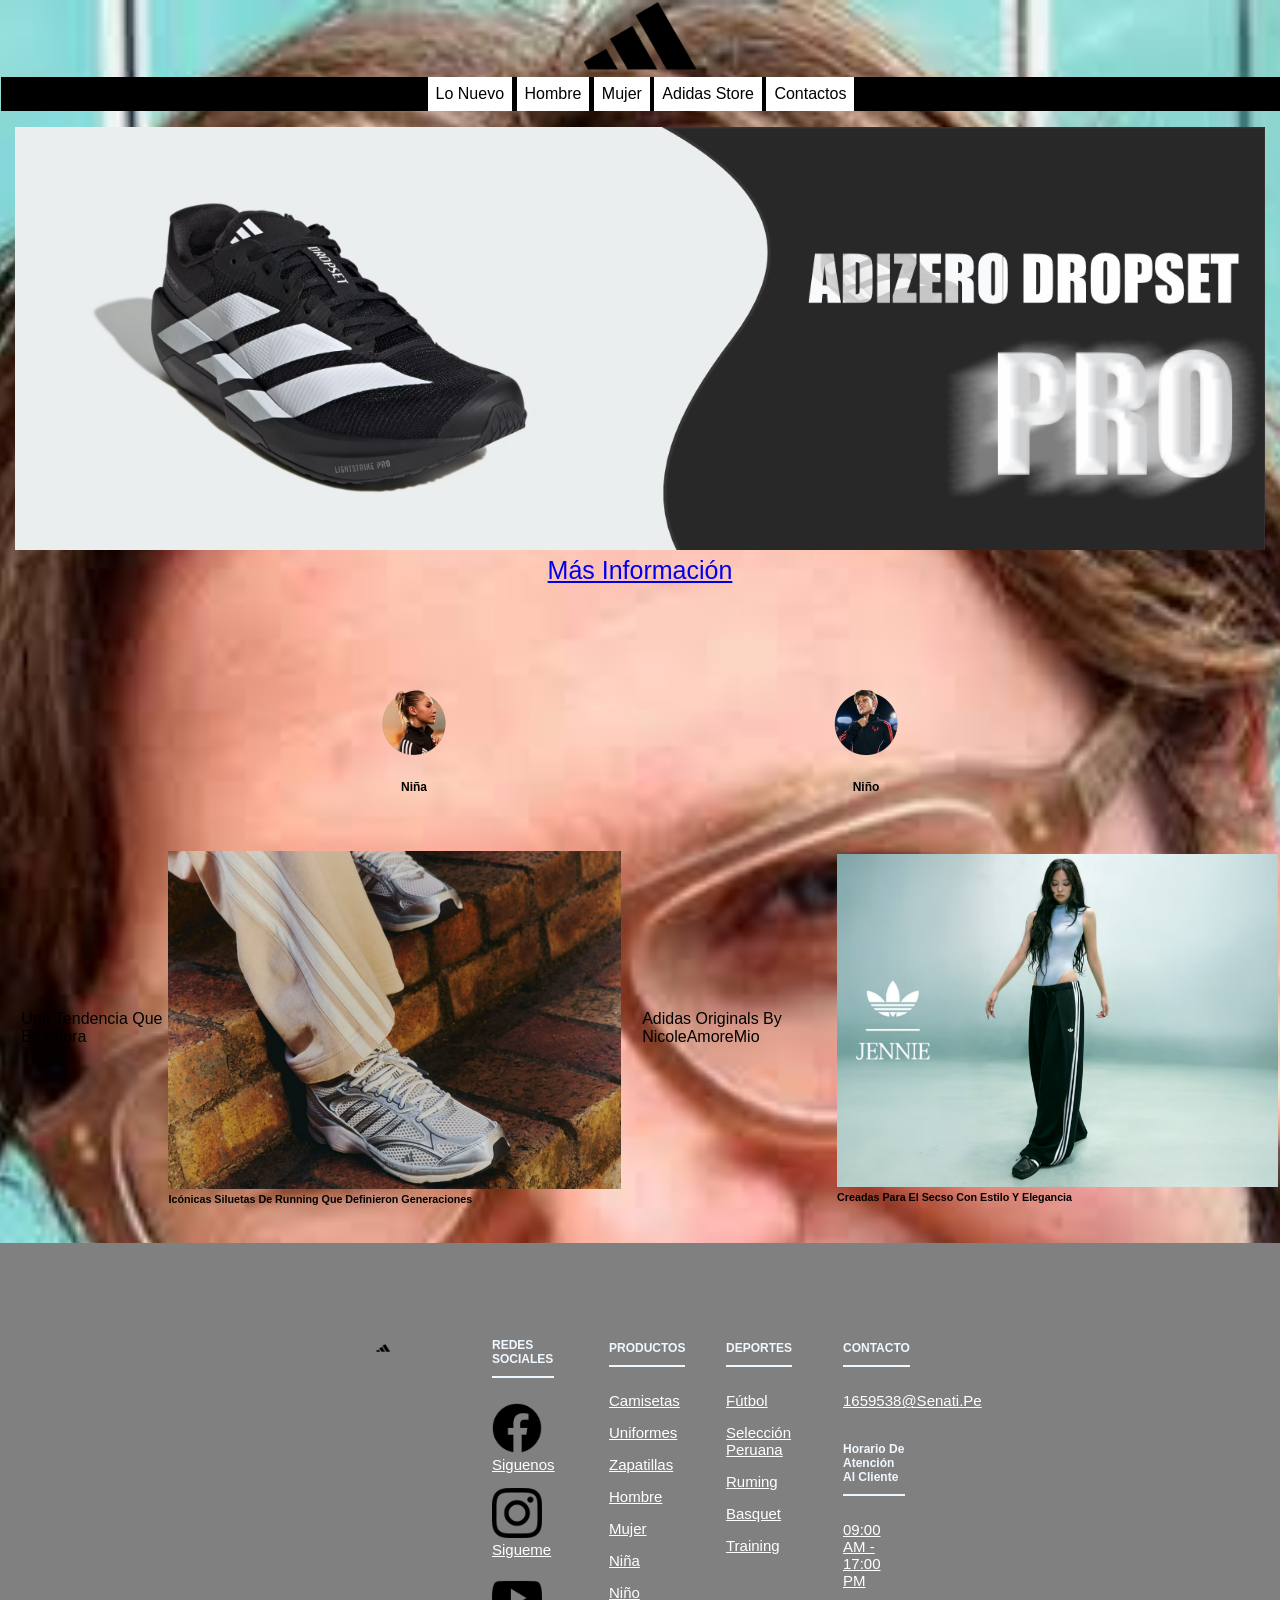
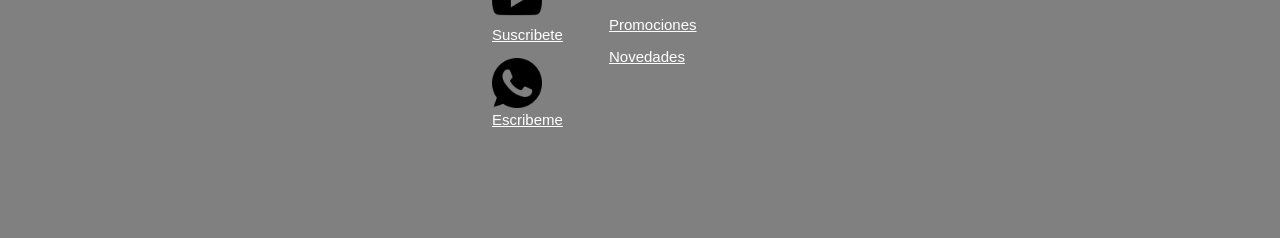
<file: index.html>
<!DOCTYPE html>
<html lang="en">
<head>
    <meta charset="UTF-8">
    <meta name="viewport" content="width=device-width, initial-scale=1.0">
    <title>ADIDAS</title>
    <link rel="shortcut icon" href="img/favicon-adidas.png">
    <link rel="stylesheet" href="CSS/STILO-WEB.css">
    <link rel="stylesheet" href="estilo-footer.css/estilo-footer.css">
</head>
<body>
    <header>
        <center><a href="index.html">
            <img src="img/Adidas-Logo.png" width="10%"></a></center>
    </header>
    <nav>
        <h3>&nbsp;<menu></menu></h3>
        <ul><center>
        <a href="index.html"><li>Lo nuevo</li></a>
        <a href="hombre.html"><li>Hombre</li></a>
        <a href="mujeres.html"><li>Mujer</li></a>
        <a href="adidasstrories.html"><li>Adidas Store</li></a>
        <a href="contacto.html"><li>Contactos</li></a>
    </center>
    </ul>
    </nav>
    <section>
        <center><img src="img/Banner01.png" width="100%"><a href="#">Más información</a></center>
    </section>
    <br></br>
    <section>
        <ul>
            <li><a href="#"><img src="img/ninapt.png"
            width="25%"><br></a><h4>Niña</h4></li>
            <li><a href="#"><img src="img/ninopt.png"
            width="25%"><br></a><h4>Niño</h4></li>
        </ul>
    </section>
    <br>
    <center>
        <table>
            <center>
                <tr>
                    <td>&nbsp;</td>
                    <td>&nbsp;</td>
                    <td>&nbsp;</td>
                    <td>Una tendencia que enamora</td>
                    <td><a href="#" target="_blank">
                        <img src="img/1.png" width="100%"></a>
                    <h6>Icónicas siluetas de running que definieron generaciones
                    </h6></td>
                    <td>&nbsp;</td>
                    <td>&nbsp;</td>
                    <td>&nbsp;</td>

                    <td>Adidas Originals by NicoleAmoreMio</td>
                    <td>
                        <a href="#"><img src="img/2.png"
                        width="100%"></a>
                        <h6>Creadas para el secso con estilo y elegancia</h6>
                    </td>
                </tr>
            </center>
        </table>
    </center>
    <br>
    <br>


<!--FOOTER-->

    <footer class="footer">
        <div class="container">
            <div class="footer-row">
                <div class="footer-link">
                    <img src="img/Adidas-Logo.png" width="25%">
                </div>

                <div class="footer-link">
                    <h4>REDES SOCIALES</h4>
                    <ul>
                        <li><a href="https://www.facebook.com/" target="_blank">
                                <img src="img/xdfacebook.png" width="50px">
                                Siguenos</a></li>
                        <li><a href="https://www.instagram.com/" target="_blank">
                                <img src="img/instagram.png" width="50px">
                                Sigueme</a></li>
                        <li><a href="https://www.youtube.com/" target="_blank">
                                <img src="img/youtube.png" width="50px">
                                Suscribete</a></li>
                        <li><a href="https://wa.me/51959427287" target="_blank">
                                <img src="img/whatsapp.png" width="50px">
                                Escribeme</a></li>
                    </ul>
                </div>
                <div class="footer-link">
                    <h4>PRODUCTOS</h4>
                    <ul>
                        <li><a href="#">Camisetas</a></li>
                        <li><a href="#">Uniformes</a></li>
                        <li><a href="#">Zapatillas</a></li>
                        <li><a href="#">Hombre</a></li>
                        <li><a href="#">Mujer</a></li>
                        <li><a href="#">Niña</a></li>
                        <li><a href="#">Niño</a></li>
                        <li><a href="#">Promociones</a></li>
                        <li><a href="#">Novedades</a></li>
                    </ul>
                </div>

                <div class="footer-link">
                    <h4>DEPORTES</h4>
                    <ul>
                        <li><a href="#">Fútbol</a></li>
                        <li><a href="#">Selección Peruana</a></li>
                        <li><a href="#">Ruming</a></li>
                        <li><a href="#">Basquet</a></li>
                        <li><a href="#">Training</a></li>
                    </ul>
                </div>

                
                <div class="footer-link">
                    <h4>CONTACTO</h4>
                    <ul>
                        <li><a href="#">1659538@senati.pe</a></li>
                    </ul>
                    <br>
                    <h4>Horario de atención al cliente</h4>
                    <ul>
                        <li><a href="#">09:00 AM - 17:00 PM</a></li>
                    </ul>
                </div>

                

            </div>
        </div>
    </footer>

</body>

</html>
</file>
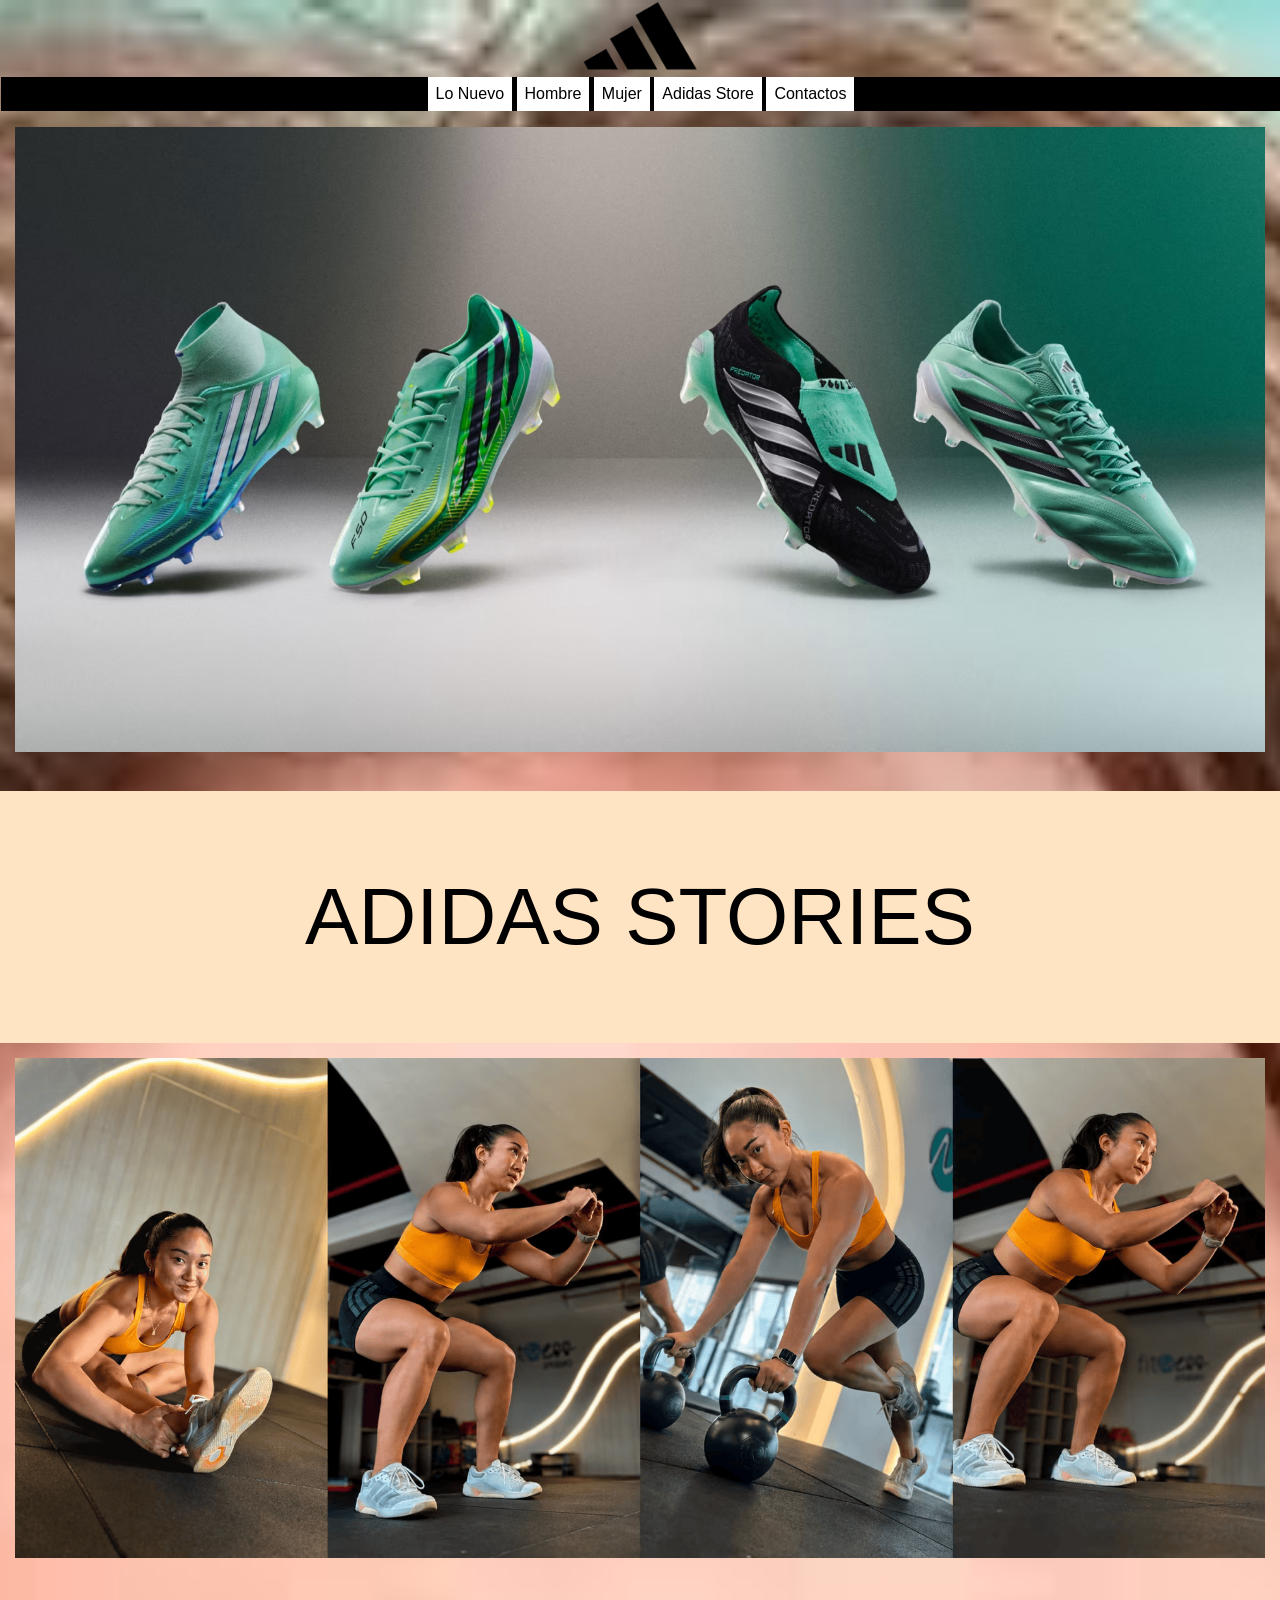
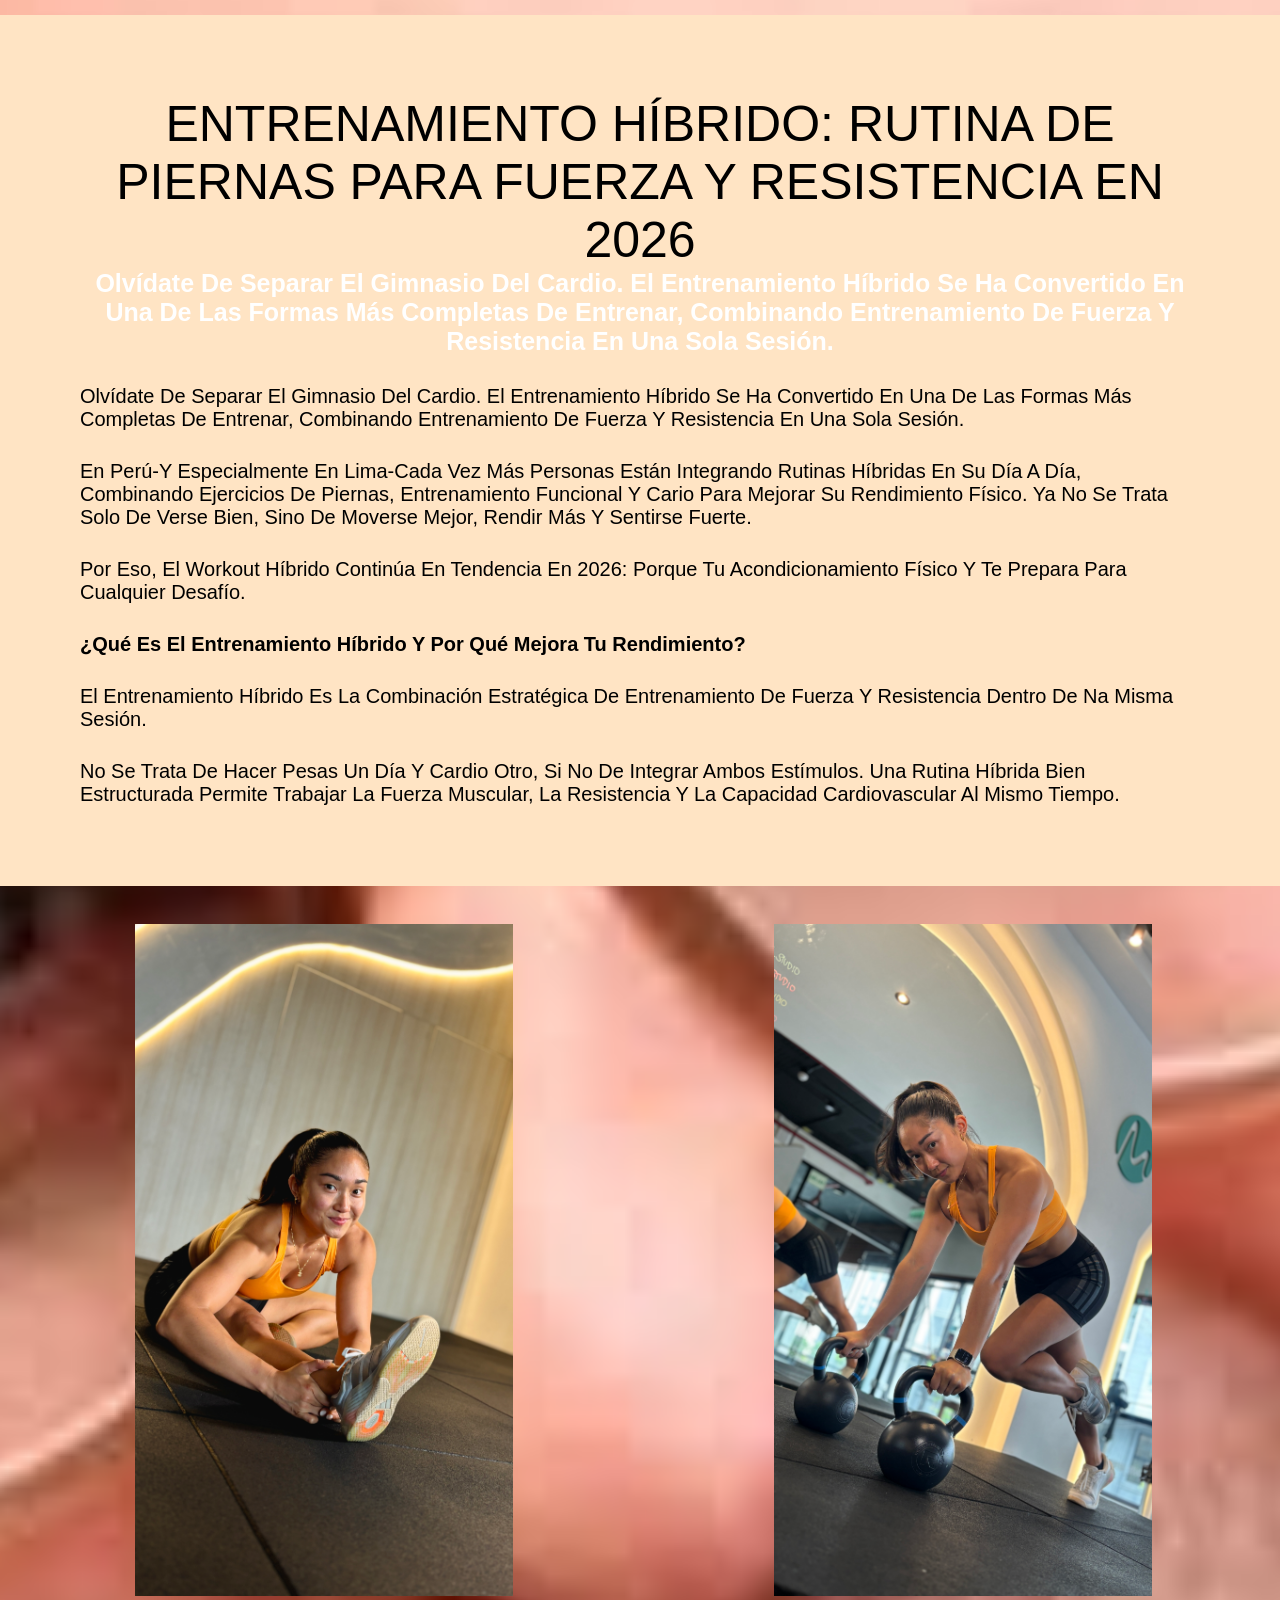
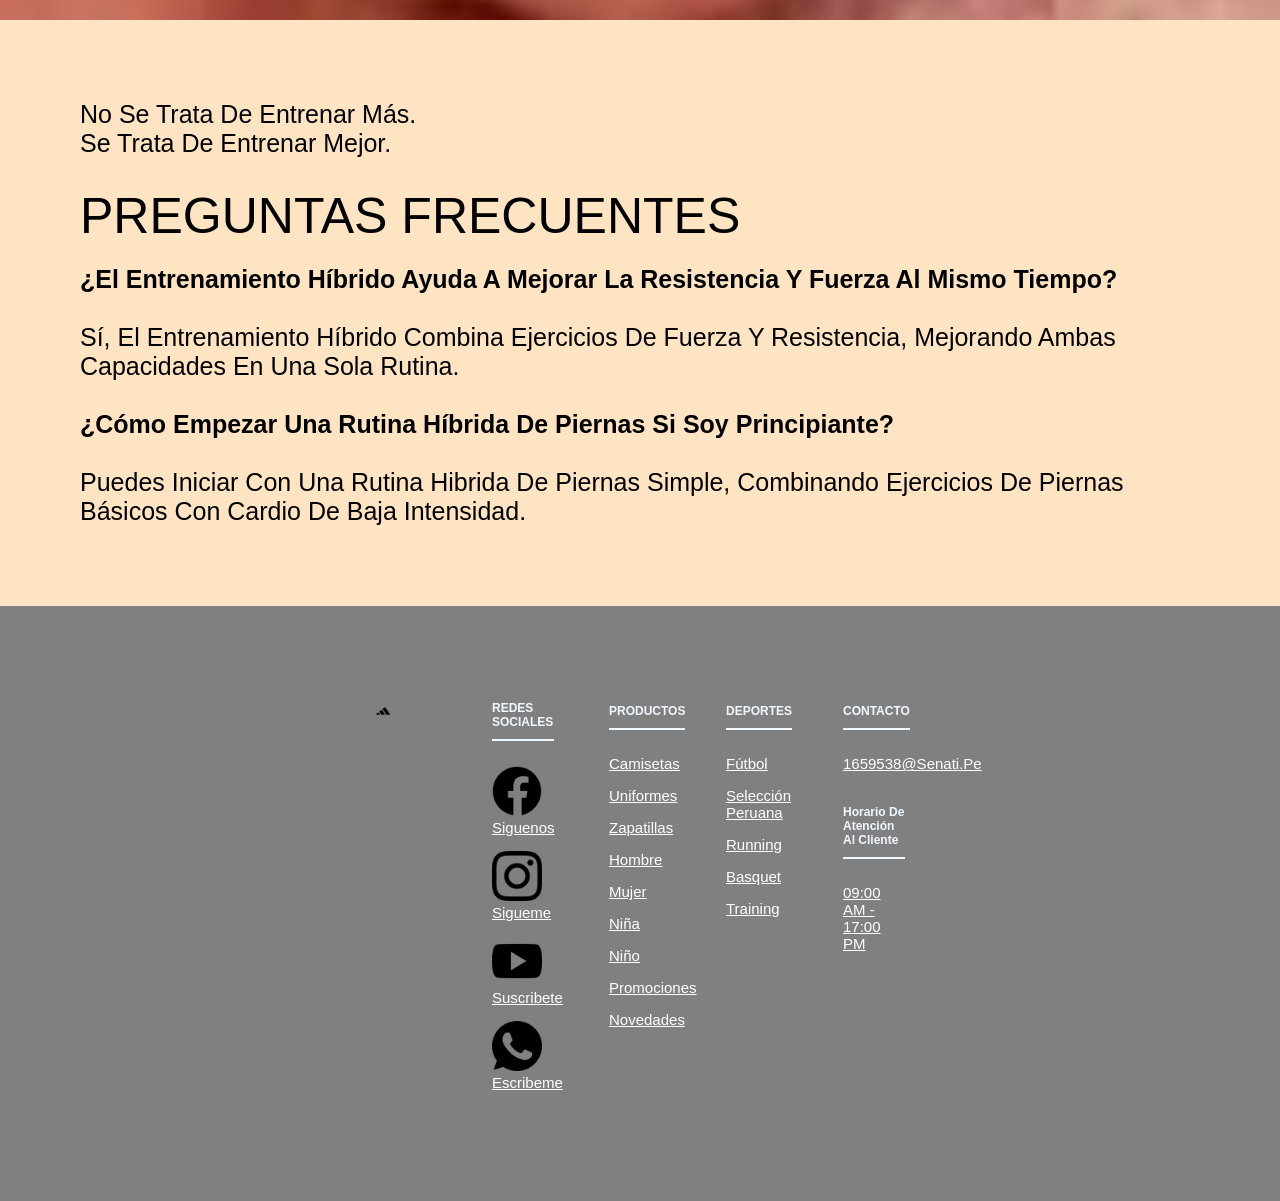
<file: adidasstrories.html>
<!DOCTYPE html>
<html lang="en">

<head>
    <meta charset="UTF-8">
    <meta name="viewport" content="width=device-width, initial-scale=1.0">
    <title>ADIDAS STORIES</title>
    <link rel="shortcut icon" href="img/favicon-adidas.png">
    <link rel="stylesheet" href="CSS/STILO-WEB.css">
    <link rel="stylesheet" href="CSS/ESTILO-STORE.css">
    <link rel="stylesheet" href="estilo-footer.css/estilo-footer.css" </head>

<body>
    <header>
        <center><a href="index.html">
                <img src="img/Adidas-Logo.png" width="10%"></a></center>
    </header>
    <nav>
        <h3>&nbsp;<menu></menu>
        </h3>
        <ul>
            <center>
                <a href="index.html"><li>Lo nuevo</li></a>
        <a href="hombre.html"><li>Hombre</li></a>
        <a href="mujeres.html"><li>Mujer</li></a>
        <a href="adidasstrories.html"><li>Adidas Store</li></a>
        <a href="contacto.html"><li>Contactos</li></a>
            </center>
        </ul>
    </nav>


    <!--INSETAR img-->

    <section>
        <center><img src="img/PAGINA-ADIDAS-STORIES.avif" width="100%"><a href="#"></a></center>
    </section>



    <!--TITULO-->

    <br>
    <section class="promo-section">
        <div class="content-wrapper">
            <span class="subtitle3">ADIDAS STORIES</span>

        </div>
    </section>


    <!--INSERTAR IMAGEN BANERR-->

    <section>
        <img src="img-adidasstories/ENTRENAMIENTO.png" width="100%">
    </section>


    <!--PRIMERA SECCION-->

    <br><br>
    <section class="promo-section">
        <div class="content-wrapper">
            <span class="subtitle">ENTRENAMIENTO HÍBRIDO: RUTINA DE PIERNAS PARA FUERZA Y RESISTENCIA EN 2026</span>
            <h2>Olvídate de separar el gimnasio del cardio. El entrenamiento híbrido se ha convertido en una de las
                formas más completas de entrenar, combinando entrenamiento de fuerza y resistencia en una sola sesión.
            </h2>
            <br>
            <span class="texto">
                <p> Olvídate de separar el gimnasio del cardio. El entrenamiento híbrido se ha convertido en una de las
                    formas más completas de entrenar, combinando entrenamiento de fuerza y resistencia en una sola
                    sesión.</p>
                <br>
                <p> En Perú-y especialmente en Lima-cada vez más personas están integrando rutinas híbridas en su día a
                    día,
                    combinando ejercicios de piernas, entrenamiento funcional y cario para mejorar su rendimiento
                    físico. Ya
                    no se trata solo de verse bien, sino de moverse mejor, rendir más y sentirse fuerte.</p>
                <br>
                <p> Por eso, el workout híbrido continúa en tendencia en 2026: porque tu acondicionamiento físico y te
                    prepara para cualquier desafío.
                </p>
                <br>
                <p><b>¿Qué es el entrenamiento híbrido y por qué mejora tu rendimiento?</b></p>
                <br>
                <p>El entrenamiento híbrido es la combinación estratégica de entrenamiento de fuerza y resistencia
                    dentro de na misma sesión.</p>
                <br>
                <p> No se trata de hacer pesas un día y cardio otro, si no de integrar ambos estímulos. Una rutina
                    híbrida bien estructurada permite trabajar la fuerza muscular, la resistencia y la capacidad
                    cardiovascular al mismo tiempo.</p>


        </div>
    </section>
    <br><br>
    <CENTER>


        <!--INSERTAMOS TABLA-->
        <table border="0px">
            <tr>
                <td>&nbsp;</td>
                <td align="center">
                    <img src="img-adidasstories/IMAGE-1.jpg" width="60%"><br>
                    <!--DESCRIPCIÓN-->
                </td>
                <td>&nbsp;</td>
                <td align="center">
                    <img src="img-adidasstories/IMAGEN-2.jpg" width="60%"><br>
                    <!--DESCRIPCIÓN-->
                </td>
        </table>
    </CENTER>

<!--SEGUNDA SECCION-->

    <br>
    <section class="promo-section">
        <div class="content-wrapper">
            <p>No se trata de entrenar más.</p>
            <p>Se trata de entrenar mejor.</p>

            <br>

            <span class="subtitle2">PREGUNTAS FRECUENTES</span>

            <p><b>¿El entrenamiento híbrido ayuda a mejorar la resistencia y fuerza al mismo tiempo?</b></p>

            <br>

            <p>Sí, el entrenamiento híbrido combina ejercicios de fuerza y resistencia, mejorando ambas capacidades en una sola rutina.</p>

            <br>

            <p><b>¿Cómo empezar una rutina híbrida de piernas si soy principiante?</b></p>

            <br>

            <p>Puedes iniciar con una rutina hibrida de piernas simple, combinando ejercicios de piernas básicos con cardio de baja intensidad.</p>

        </div>
    </section>


<!--FOOTER-->

    <footer class="footer">
        <div class="container">
            <div class="footer-row">
                <div class="footer-link">
                    <img src="img/Adidas-Logo.png" width="25%">
                </div>

                <div class="footer-link">
                    <h4>REDES SOCIALES</h4>
                    <ul>
                        <li><a href="https://www.facebook.com/" target="_blank">
                                <img src="img/xdfacebook.png" width="50px">
                                Siguenos</a></li>
                        <li><a href="https://www.instagram.com/" target="_blank">
                                <img src="img/instagram.png" width="50px">
                                Sigueme</a></li>
                        <li><a href="https://www.youtube.com/" target="_blank">
                                <img src="img/youtube.png" width="50px">
                                Suscribete</a></li>
                        <li><a href="https://wa.me/51959427287" target="_blank">
                                <img src="img/whatsapp.png" width="50px">
                                Escribeme</a></li>
                    </ul>
                </div>
                <div class="footer-link">
                    <h4>PRODUCTOS</h4>
                    <ul>
                        <li><a href="#">Camisetas</a></li>
                        <li><a href="#">Uniformes</a></li>
                        <li><a href="#">Zapatillas</a></li>
                        <li><a href="#">Hombre</a></li>
                        <li><a href="#">Mujer</a></li>
                        <li><a href="#">Niña</a></li>
                        <li><a href="#">Niño</a></li>
                        <li><a href="#">Promociones</a></li>
                        <li><a href="#">Novedades</a></li>
                    </ul>
                </div>

                <div class="footer-link">
                    <h4>DEPORTES</h4>
                    <ul>
                        <li><a href="#">Fútbol</a></li>
                        <li><a href="#">Selección Peruana</a></li>
                        <li><a href="#">Running</a></li>
                        <li><a href="#">Basquet</a></li>
                        <li><a href="#">Training</a></li>
                    </ul>
                </div>


                <div class="footer-link">
                    <h4>CONTACTO</h4>
                    <ul>
                        <li><a href="#">1659538@senati.pe</a></li>
                    </ul>
                    <br>
                    <h4>Horario de atención al cliente</h4>
                    <ul>
                        <li><a href="#">09:00 AM - 17:00 PM</a></li>
                    </ul>
                </div>

                

            </div>
        </div>
    </footer>

</body>

</html>
</file>
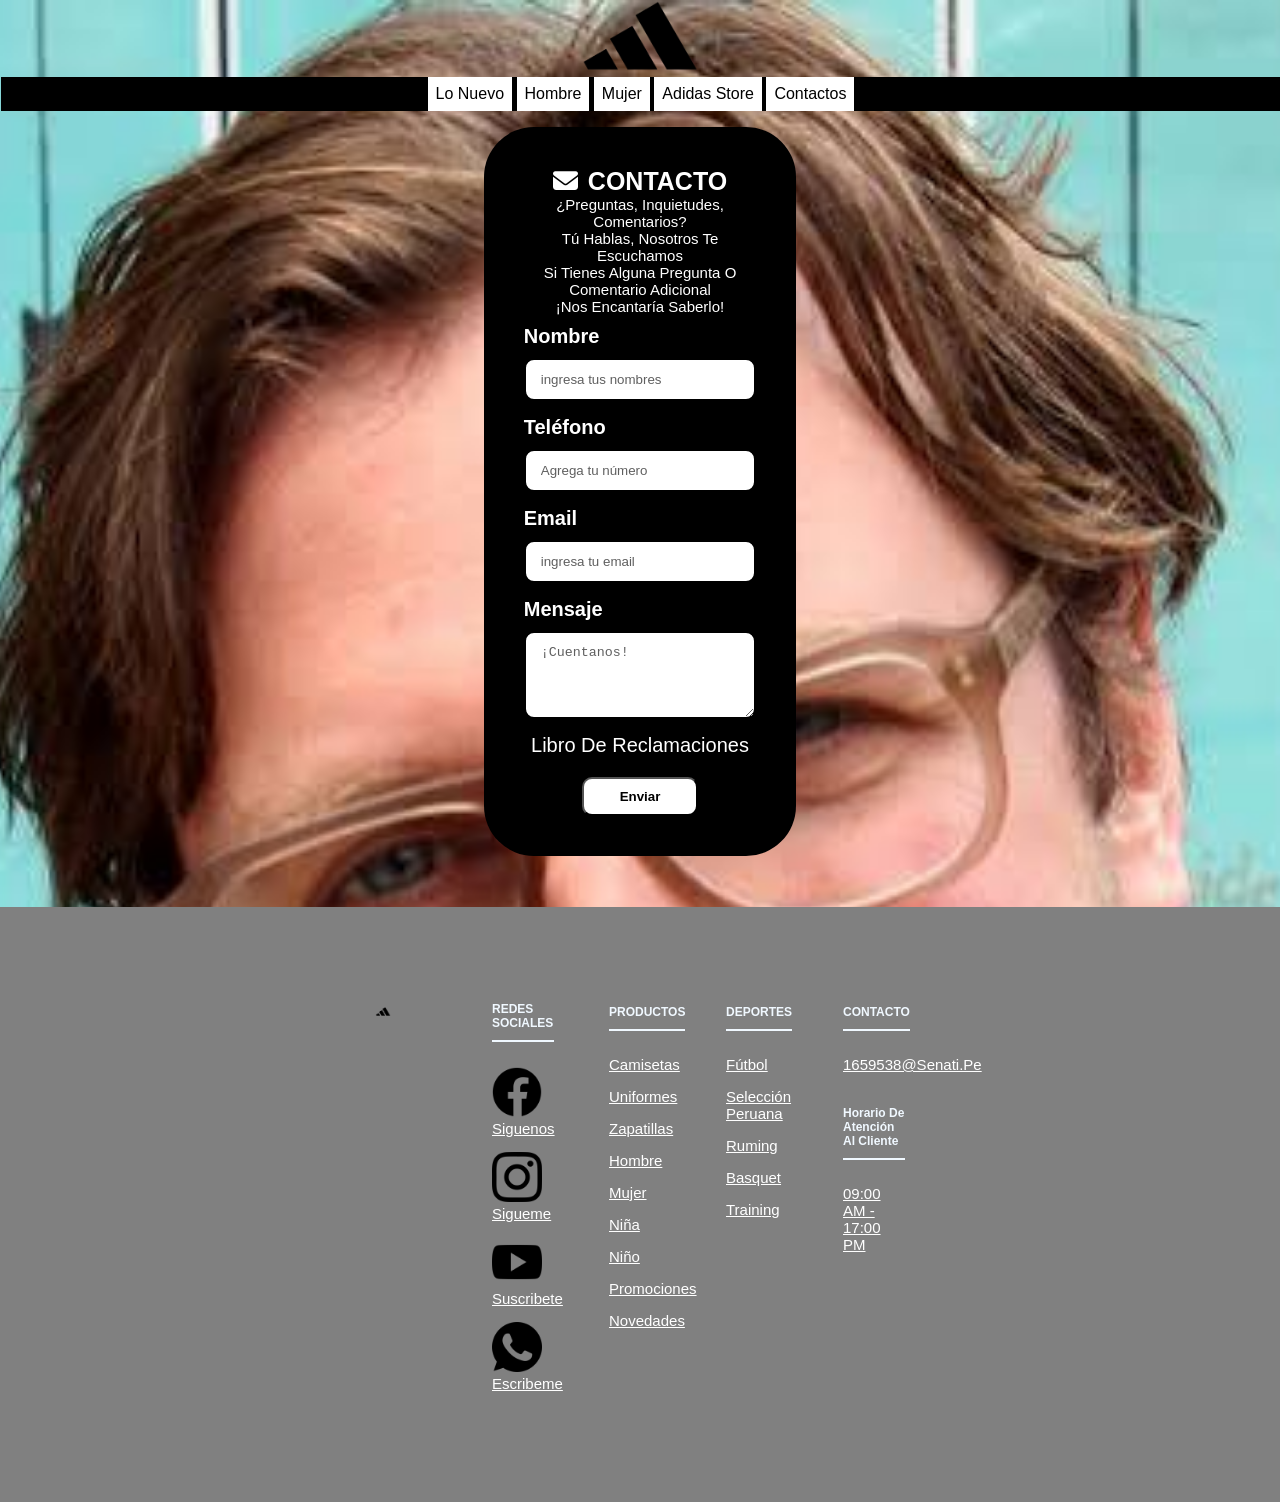
<file: contacto.html>
<!DOCTYPE html>
<html lang="en">
<head>
    <meta charset="UTF-8">
    <link rel="stylesheet" href="https://cdnjs.cloudflare.com/ajax/libs/font-awesome/6.4.0/css/all.min.css">
    <title>Contacto</title>
    <link rel="shortcut icon" href="img/favicon-adidas.png">
    <link rel="stylesheet" href="CSS/STILO-WEB.css">
    <link rel="stylesheet" href="estilo-footer.css/estilo-footer.css">
    
</head>
<body>
    <header>
        <center><a href="index.html">
            <img src="img/Adidas-Logo.png" width="10%"></a></center>
    </header>
    <nav>
        <h3>&nbsp;<menu></menu></h3>
        <ul><center>
        <a href="index.html"><li>Lo nuevo</li></a>
        <a href="hombre.html"><li>Hombre</li></a>
        <a href="mujeres.html"><li>Mujer</li></a>
        <a href="adidasstrories.html"><li>Adidas Store</li></a>
        <a href="contacto.html"><li>Contactos</li></a>
    </center>
    </ul>
    </nav>
    <section>
    <center>
    <div class="container">
        <form action="https://api.web3forms.com/submit" method="POST">
            <input type="hidden" name="access_key" value="cd53c601-377b-4520-b669-51ff1e293b2d">

                <h2 class="titulo-contacto"><i class="fa-solid fa-envelope"></i>CONTACTO</h2>
                <p class="subtitle">¿Preguntas, inquietudes, comentarios?<br>
                    tú hablas, nosotros te escuchamos<br>
                    Si tienes alguna pregunta o comentario adicional<br>
                    ¡nos encantaría saberlo!
                </p>

        <div class="input-group">
            <label for="name"></i>Nombre</label>
            <input type="text" name="name" id="name" placeholder="ingresa tus nombres" required>

            <label for="phone"></i>Teléfono</label>
            <input type="tel" name="phone" id="phone" placeholder="Agrega tu número">

            <label for="email"></i>Email</label>
            <input type="email" name="email" ide="email" placeholder="ingresa tu email" required>

            <label for="message"></i>Mensaje</label>
            <textarea name="message" id="message" rows="4"
            placeholder="¡Cuentanos!"></textarea>

            <div class="form-links">
                <a href="#">Libro de reclamaciones</a>
            </div>
            <button type="submit" class="btn">
                <span><b>Enviar</b></span>

            </button>

        </div>
        </center>

        </form>
    </div>
    </section>
    <br>
    <br>


<!--FOOTER-->

    <footer class="footer">
        <div class="container">
            <div class="footer-row">
                <div class="footer-link">
                    <img src="img/Adidas-Logo.png" width="25%">
                </div>

                <div class="footer-link">
                    <h4>REDES SOCIALES</h4>
                    <ul>
                        <li><a href="https://www.facebook.com/" target="_blank">
                                <img src="img/xdfacebook.png" width="50px">
                                Siguenos</a></li>
                        <li><a href="https://www.instagram.com/" target="_blank">
                                <img src="img/instagram.png" width="50px">
                                Sigueme</a></li>
                        <li><a href="https://www.youtube.com/" target="_blank">
                                <img src="img/youtube.png" width="50px">
                                Suscribete</a></li>
                        <li><a href="https://wa.me/51959427287" target="_blank">
                                <img src="img/whatsapp.png" width="50px">
                                Escribeme</a></li>
                    </ul>
                </div>
                <div class="footer-link">
                    <h4>PRODUCTOS</h4>
                    <ul>
                        <li><a href="#">Camisetas</a></li>
                        <li><a href="#">Uniformes</a></li>
                        <li><a href="#">Zapatillas</a></li>
                        <li><a href="#">Hombre</a></li>
                        <li><a href="#">Mujer</a></li>
                        <li><a href="#">Niña</a></li>
                        <li><a href="#">Niño</a></li>
                        <li><a href="#">Promociones</a></li>
                        <li><a href="#">Novedades</a></li>
                    </ul>
                </div>

                <div class="footer-link">
                    <h4>DEPORTES</h4>
                    <ul>
                        <li><a href="#">Fútbol</a></li>
                        <li><a href="#">Selección Peruana</a></li>
                        <li><a href="#">Ruming</a></li>
                        <li><a href="#">Basquet</a></li>
                        <li><a href="#">Training</a></li>
                    </ul>
                </div>

                
                <div class="footer-link">
                    <h4>CONTACTO</h4>
                    <ul>
                        <li><a href="#">1659538@senati.pe</a></li>
                    </ul>
                    <br>
                    <h4>Horario de atención al cliente</h4>
                    <ul>
                        <li><a href="#">09:00 AM - 17:00 PM</a></li>
                    </ul>
                </div>

                

            </div>
        </div>
    </footer>

</body>

</html>
</file>
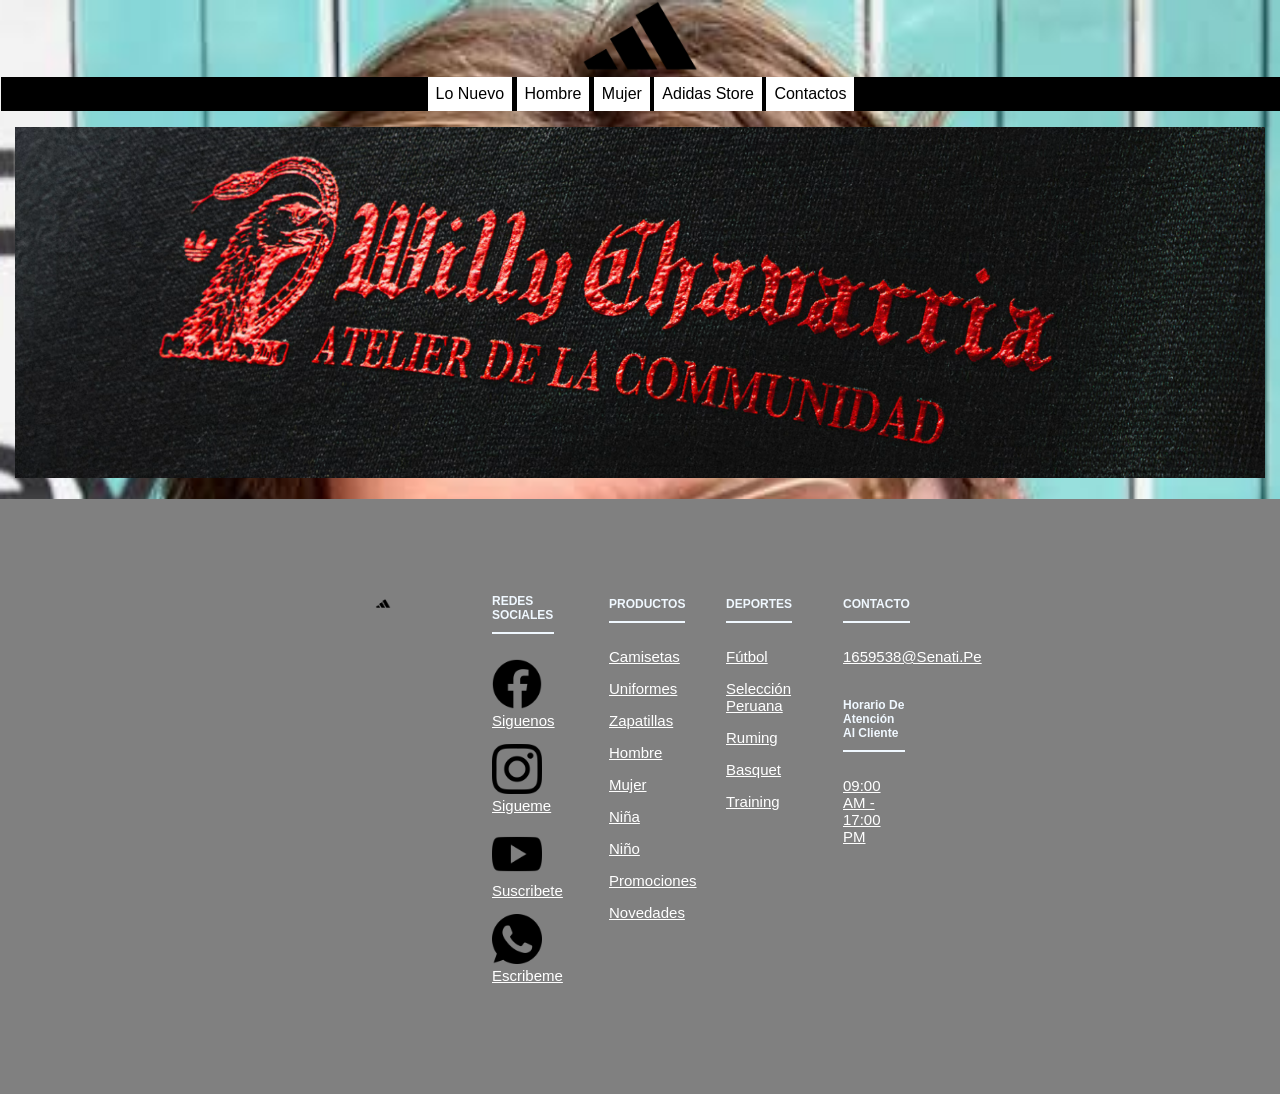
<file: hombre.html>
<!DOCTYPE html>
<html lang="en">
<head>
    <meta charset="UTF-8">
    <meta name="viewport" content="width=device-width, initial-scale=1.0">
    <title>ADIDAS</title>
    <link rel="shortcut icon" href="img/favicon-adidas.png">
    <link rel="stylesheet" href="CSS/STILO-WEB.css">
    <link rel="stylesheet" href="estilo-footer.css/estilo-footer.css"
</head>
<body>
    <header>
        <center><a href="index.html">
            <img src="img/Adidas-Logo.png" width="10%"></a></center>
    </header>
    <nav>
        <h3>&nbsp;<menu></menu></h3>
        <ul><center>
        <a href="index.html"><li>Lo nuevo</li></a>
        <a href="hombre.html"><li>Hombre</li></a>
        <a href="mujeres.html"><li>Mujer</li></a>
        <a href="adidasstrories.html"><li>Adidas Store</li></a>
        <a href="contacto.html"><li>Contactos</li></a>
    </center>
    </ul>
    </nav>
    

<!--INSETAR img-->

    <section>
        <center><img src="img-hombre/BANNER-PAGINA-HOMBRE.png" width="100%"><a href="#"></a></center>
    </section>


<!--FOOTER-->

    <footer class="footer">
        <div class="container">
            <div class="footer-row">
                <div class="footer-link">
                    <img src="img/Adidas-Logo.png" width="25%">
                </div>

                <div class="footer-link">
                    <h4>REDES SOCIALES</h4>
                    <ul>
                        <li><a href="https://www.facebook.com/" target="_blank">
                                <img src="img/xdfacebook.png" width="50px">
                                Siguenos</a></li>
                        <li><a href="https://www.instagram.com/" target="_blank">
                                <img src="img/instagram.png" width="50px">
                                Sigueme</a></li>
                        <li><a href="https://www.youtube.com/" target="_blank">
                                <img src="img/youtube.png" width="50px">
                                Suscribete</a></li>
                        <li><a href="https://wa.me/51959427287" target="_blank">
                                <img src="img/whatsapp.png" width="50px">
                                Escribeme</a></li>
                    </ul>
                </div>
                <div class="footer-link">
                    <h4>PRODUCTOS</h4>
                    <ul>
                        <li><a href="#">Camisetas</a></li>
                        <li><a href="#">Uniformes</a></li>
                        <li><a href="#">Zapatillas</a></li>
                        <li><a href="#">Hombre</a></li>
                        <li><a href="#">Mujer</a></li>
                        <li><a href="#">Niña</a></li>
                        <li><a href="#">Niño</a></li>
                        <li><a href="#">Promociones</a></li>
                        <li><a href="#">Novedades</a></li>
                    </ul>
                </div>

                <div class="footer-link">
                    <h4>DEPORTES</h4>
                    <ul>
                        <li><a href="#">Fútbol</a></li>
                        <li><a href="#">Selección Peruana</a></li>
                        <li><a href="#">Ruming</a></li>
                        <li><a href="#">Basquet</a></li>
                        <li><a href="#">Training</a></li>
                    </ul>
                </div>

                
                <div class="footer-link">
                    <h4>CONTACTO</h4>
                    <ul>
                        <li><a href="#">1659538@senati.pe</a></li>
                    </ul>
                    <br>
                    <h4>Horario de atención al cliente</h4>
                    <ul>
                        <li><a href="#">09:00 AM - 17:00 PM</a></li>
                    </ul>
                </div>

                

            </div>
        </div>
    </footer>

</body>

</html>
</file>
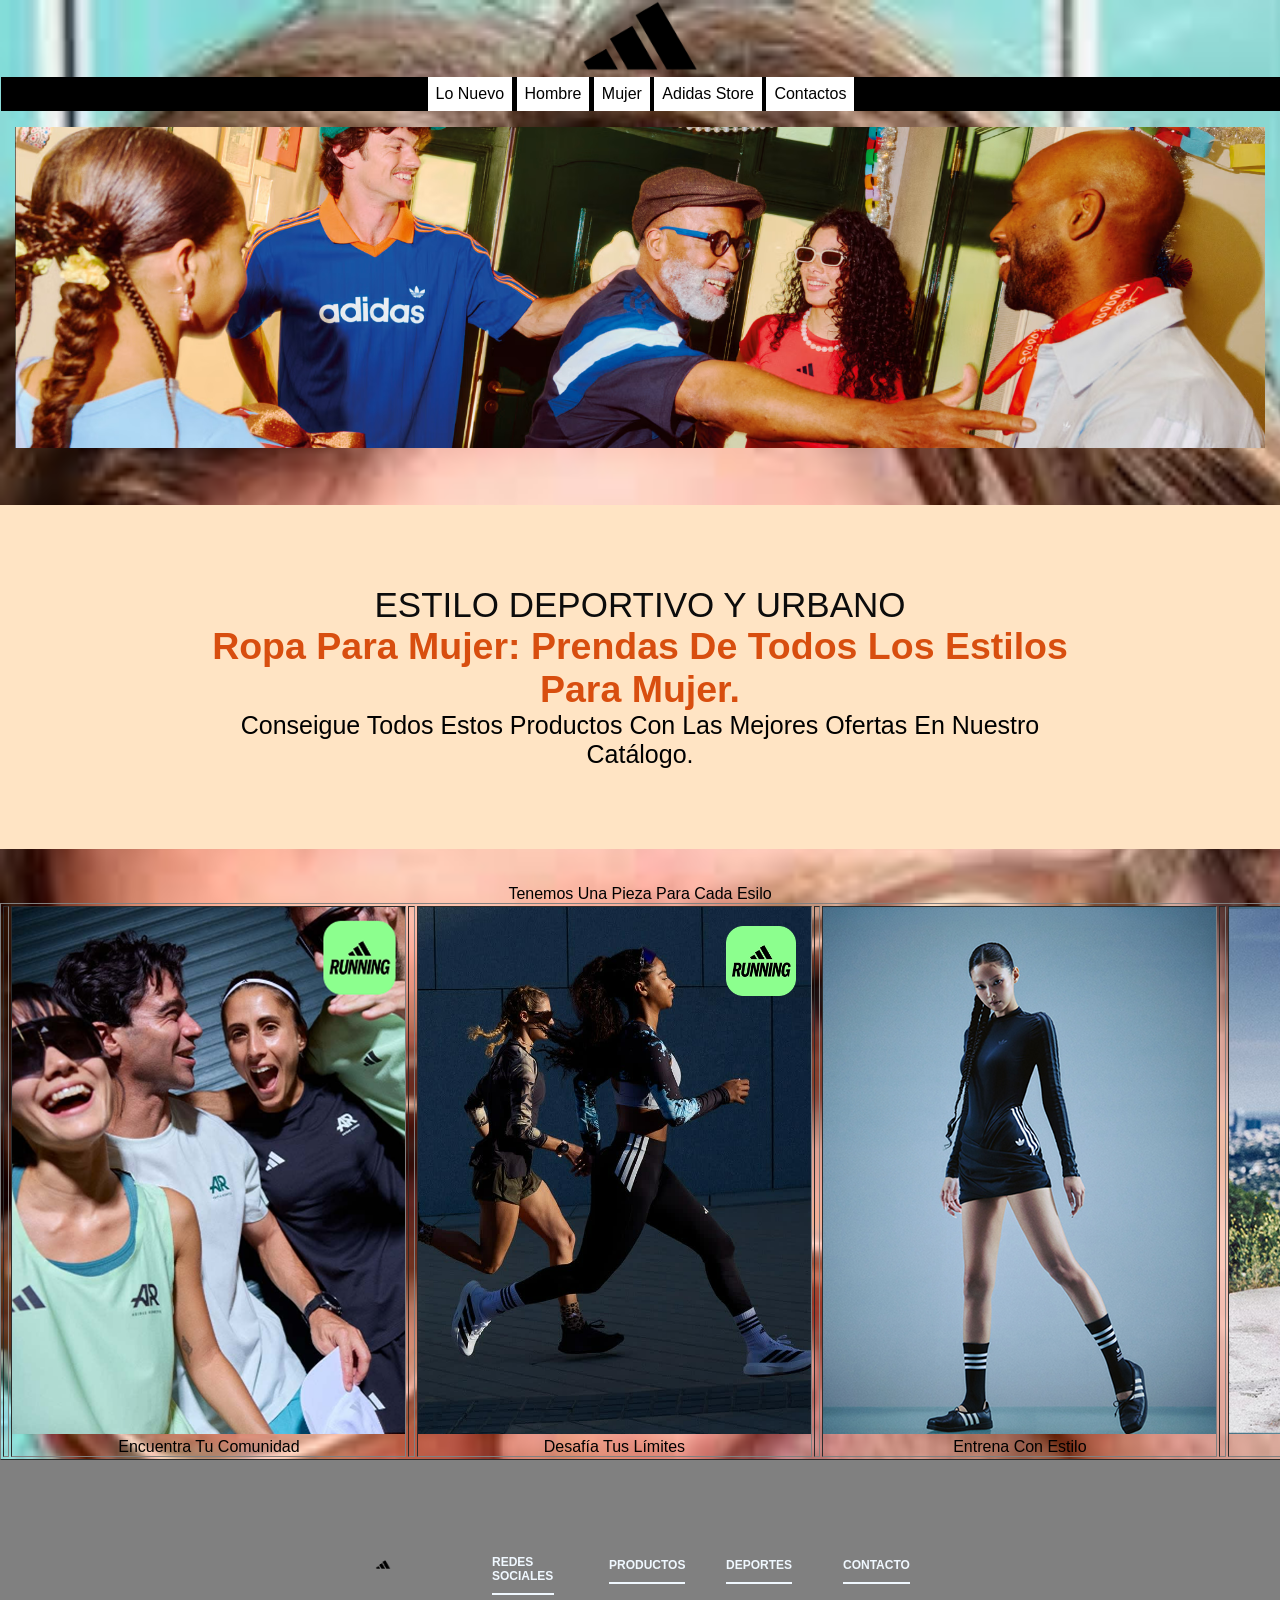
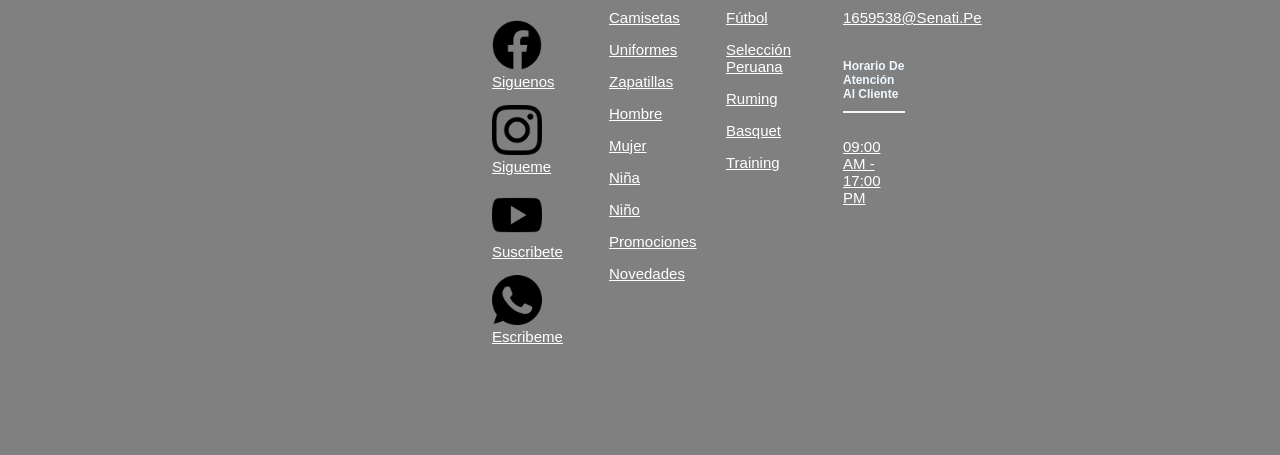
<file: mujeres.html>
<!DOCTYPE html>
<html lang="en">
<head>
    <meta charset="UTF-8">
    <meta name="viewport" content="width=device-width, initial-scale=1.0">
    <title>ADIDAS</title>
    <link rel="shortcut icon" href="img/favicon-adidas.png">
    <link rel="stylesheet" href="CSS/STILO-WEB.css">
    <link rel="stylesheet" href="CSS/ESTILO-MUJER.css">
    <link rel="stylesheet" href="estilo-footer.css/estilo-footer.css"
</head>
<body>
    <header>
        <center><a href="index.html">
            <img src="img/Adidas-Logo.png" width="10%"></a></center>
    </header>
    <nav>
        <h3>&nbsp;<menu></menu></h3>
        <ul><center>
       <a href="index.html"><li>Lo nuevo</li></a>
        <a href="hombre.html"><li>Hombre</li></a>
        <a href="mujeres.html"><li>Mujer</li></a>
        <a href="adidasstrories.html"><li>Adidas Store</li></a>
        <a href="contacto.html"><li>Contactos</li></a>
    </center>
    </ul>
    </nav>
    

<!--INSETAR img-->

    <section>
        <center><img src="img-mujer/PAGINA-MUJER.avif" width="100%"><a href="#"></a></center>
    </section>



<!--PRIMERA SECCION-->

<br><br>
<section class="promo-section">
    <div class="content-wrapper">
        <span class="subtitle">ESTILO DEPORTIVO Y URBANO</span>
        <h1>Ropa para mujer: Prendas de todos los estilos para mujer.</h1>
        <p> Conseigue todos estos productos con las mejores ofertas en nuestro catálogo.

    </div>
</section>
<br><br>
<CENTER>
<td>Tenemos una pieza para cada esilo</td>


<!--INSERTAMOS TABLA-->
<table border="1px">
    <tr>
        <td>&nbsp;</td>
        <td align="center">
            <img src="img-mujer/img1.png" width=""><br>
            <!--DESCRIPCIÓN--> <p>Encuentra tu comunidad</p>
        </td>
        <td>&nbsp;</td>
        <td align="center">
            <img src="img-mujer/img2.png" width=""><br>
            <!--DESCRIPCIÓN--> <p>Desafía tus límites</p>
        </td>
        <td>&nbsp;</td>
        <td align="center">
            <img src="img-mujer/img3.png" width=""><br>
            <!--DESCRIPCIÓN--> <p>Entrena con estilo</p>
        </td>
        <td>&nbsp;</td>
        <td align="center">
            <img src="img-mujer/img4.png" width=""><br>
            <!--DESCRIPCIÓN--> <p>Tu look es tu esencia</p>
        </td>
    </tr>
</table>
</CENTER>





   <!--FOOTER-->

    <footer class="footer">
        <div class="container">
            <div class="footer-row">
                <div class="footer-link">
                    <img src="img/Adidas-Logo.png" width="25%">
                </div>

                <div class="footer-link">
                    <h4>REDES SOCIALES</h4>
                    <ul>
                        <li><a href="https://www.facebook.com/" target="_blank">
                                <img src="img/xdfacebook.png" width="50px">
                                Siguenos</a></li>
                        <li><a href="https://www.instagram.com/" target="_blank">
                                <img src="img/instagram.png" width="50px">
                                Sigueme</a></li>
                        <li><a href="https://www.youtube.com/" target="_blank">
                                <img src="img/youtube.png" width="50px">
                                Suscribete</a></li>
                        <li><a href="https://wa.me/51959427287" target="_blank">
                                <img src="img/whatsapp.png" width="50px">
                                Escribeme</a></li>
                    </ul>
                </div>
                <div class="footer-link">
                    <h4>PRODUCTOS</h4>
                    <ul>
                        <li><a href="#">Camisetas</a></li>
                        <li><a href="#">Uniformes</a></li>
                        <li><a href="#">Zapatillas</a></li>
                        <li><a href="#">Hombre</a></li>
                        <li><a href="#">Mujer</a></li>
                        <li><a href="#">Niña</a></li>
                        <li><a href="#">Niño</a></li>
                        <li><a href="#">Promociones</a></li>
                        <li><a href="#">Novedades</a></li>
                    </ul>
                </div>

                <div class="footer-link">
                    <h4>DEPORTES</h4>
                    <ul>
                        <li><a href="#">Fútbol</a></li>
                        <li><a href="#">Selección Peruana</a></li>
                        <li><a href="#">Ruming</a></li>
                        <li><a href="#">Basquet</a></li>
                        <li><a href="#">Training</a></li>
                    </ul>
                </div>

                
                <div class="footer-link">
                    <h4>CONTACTO</h4>
                    <ul>
                        <li><a href="#">1659538@senati.pe</a></li>
                    </ul>
                    <br>
                    <h4>Horario de atención al cliente</h4>
                    <ul>
                        <li><a href="#">09:00 AM - 17:00 PM</a></li>
                    </ul>
                </div>

                

            </div>
        </div>
    </footer>

</body>

</html>
</file>
<file: CSS/STILO-WEB.css>
*{
    margin: 0px;
    padding: 0px;
}
body{
    font-family: sans-serif;
    /*RUTA DE IMAGEN*/
    background-image: url(..//img/Britain.jpg);
    /*EVITAR QUE LA IMAGEN SE REPITA*/
    background-repeat: no-repeat;
    /*CENTRAR IMAGEN DE FONDO*/
    background-position: center;
    /*AJUSTAR LA IMAGEN PARA QUE CUBRA TODO EL ESPACIO*/
    background-size: cover;
}

h3{
    display: none;
}
nav{
    align-items: center;
    margin: 1px;
    width: 100%;
}
nav ul{
    background: black;
    list-style: none;
}
nav ul li{
    display: inline-block;
    padding: 8px;
    color: black;
    background: white;

}
nav ul li:hover{
    font-family: Verdana, Geneva, Tahoma, sans-serif;
    color: rgb(24, 221, 73);
    display: inline-block;
    padding: 4px;
}
section{
    background: none;
    font-family: Verdana, Geneva, Tahoma, sans-serif;
    margin: auto;
    width: auto;
    text-align: center;
    color: white;
    font-size: 25px;
    padding:15px;
}
h2{
    font-size: 25px;
    color:black;
}
h2:hover{
    padding: 2px;
}
section{
    margin: auto;
    width: 100%;
    text-align: center;
}
section ul{
    width: 100%;
    list-style: none;
}
section ul li{
    text-align: center;
    font-family: sans-serif;
    background: white;
    display: inline-block;
    color: black;
    padding: 1.8%;
    border-radius: 5px;
    -moz-border-radius: 5px;
    -webkit-animation: 5px;
    -moz-transition: background .6s;
}
h4{
    font-size: 12px;
}
section ul li{
    background: none;
    border-radius: 5px;
    -moz-border-radius: 5px;
    -webkit-border-radius: 5px;
}
section ul li img{
    background-color: transparent;
    max-width: 100%;
}
section ul li:hover{
    background: black;
    border-radius: 35px;
    -moz-border-radius: 35px;
    -webkit-border-radius:35px;
}
table tr td a img:hover{
    background-color: transparent;

}
.footer-row {
    display: flex;
    justify-content: space-between;
    align-items: flex-start;
    flex-wrap: nowrap;
    gap: 25px;
}

.footer-link {
    flex: 1;
    min-width: 0;
}
*{
    margin: 1px;
    padding: 1px;
    box-sizing: border-box;
}
.container{
    width: 50%;
    max-width: 200px;
}
form{
    background: rgb(0, 0, 0);
    padding: 40px;
    border-radius: 50px;
    width: 50%;
}
h2{
    color: #ffffff;
    text-align: center;

}

h2 i{
    margin-right: 10px;
}

.subtitle{
    color: #ffffff;
    text-align: center;
    margin-bottom: 10px;
    font-size: 15px;
}

.input-group{
    display: flex;
    flex-direction: column;
    font-size: 20px;
}

label {
    color: #ffffff;
    margin-bottom: 10px;
    font-weight: 700;
    display: flex;
    align-items: center;
}

label i {
    width: 10px;
}

input, textarea {
    padding: 12px 15px;
    border-radius: 10px;
    background-color: rgb(255, 255, 255);
    margin-bottom: 15px;
    width: 100%;
    border: 2px solid rgb(0, 0, 0);
    display: block;
    margin-left: auto;
    margin-right: auto;
    box-sizing: border-box;
}

input:focus, textarea:focus{
    border-color: green;
    box-shadow: greenyellow;

}
input::placeholder, textarea::placeholder{
    color: #5f5f5f;

}
.form-links{
    display: flex;
    justify-content: center;
    margin-bottom: 20px;

}

.form-links a {
    color: #ffffff;
    text-decoration: none;
}

.form-links a:hover{
    color: rgb(255, 255, 255);

}

.btn{
    width: 50%;
    padding: 10px;
    border-radius: 10px;
    cursor: pointer;
    background-color: rgb(255, 255, 255);
    color: rgb(0, 0, 0);
    display: block;
    margin: auto;
    

}

.btn:hover{
    color: rgb(66, 94, 255);
    background-color: #0f89da67;

}
</file>
<file: estilo-footer.css/estilo-footer.css>
*{
    margin: 0px;
    padding: 0px;
    box-sizing: border-box;
    list-style: none;
}
body{
    text-transform: capitalize;
    font-family: sans-serif;
}
.container{
    max-width: 1200px;
    margin: 0 auto;
}
footer{
    background-color: gray;
    padding: 80px;
}
.footer-row{
    display: flex;
    flex-wrap: wrap;
}
.footer-link{
    width: 25%;
    padding: 15px;
}
.footer-link h4{
    font-family: 15px;
    color: aliceblue;
    margin-bottom: 25px;
    font-weight: 500px;
    border-bottom: 2px solid;
    display: inline-block;
    padding-bottom: 10px;
}
.footer-link ul li a{
    font-size: 15px;
    color: white;
    display: block;
    margin-bottom: 15px;
    transition: all .3s ease;
}
.footer-link ul li a:hover{
    font-family: Verdana, Geneva, Tahoma, sans-serif;
    color: rgb(162, 250, 0);
    padding: 6px;
}
@media(max-width:950px){
    .footer-row{
        align-items: center;
    }
    .footer-link{
        width: 100%;
        
    }
    .footer-link{
        width: 100%;
        margin-bottom: 29px;
    }
}
</file>
<file: CSS/ESTILO-STORE.css>
.promo-section{
    background-color: bisque;
    padding: 80px;
    text-align: center;
    display: flex;
    justify-content: center;
}

.content-wrapper{
    max-width: 1800px;
}

.subtitle{
    color: rgb(0, 0, 0);
    font-size: 50px;
    font-family: Impact, Haettenschweiler, 'Arial Narrow Bold', sans-serif;
    margin-bottom: 20px;
    text-align: left;
}

h1{
    color: aquamarine;
}
p{
    color: rgb(0, 0, 0);
    text-align: left;
    
}

.texto{
    color: rgb(0, 0, 0);
    font-size: 20px;
    text-align: left;
    font-family: Arial, Helvetica, sans-serif
    
}

.subtitle2{
    color: rgb(0, 0, 0);
    font-size: 50px;
    font-family: Impact, Haettenschweiler, 'Arial Narrow Bold', sans-serif;
    margin-bottom: 20px;
    display: block;
    text-align: left;
}

.subtitle3{
    color: rgb(0, 0, 0);
    font-size: 80px;
    font-family: Impact, Haettenschweiler, 'Arial Narrow Bold', sans-serif;
    margin-bottom: 30px;
    text-align: justify;
}

.footer-row {
    display: flex;
    justify-content: space-between;
    align-items: flex-start;
    flex-wrap: nowrap;
    gap: 25px;
}

.footer-link {
    flex: 1;
    min-width: 0;
}

.h2{
    text-align: left;
}
</file>
<file: CSS/ESTILO-MUJER.css>
.promo-section{
    background-color: bisque;
    padding: 80px;
    text-align: center;
    display: flex;
    justify-content: center;
}

.content-wrapper{
    max-width: 900px;
}

.subtitle{
    color: rgb(12, 12, 12);
    font-size: 35px;
    font-family: Impact, Haettenschweiler, 'Arial Narrow Bold', sans-serif;
    margin-bottom: 20px;
}

h1{
    color: rgb(216, 78, 15);
}
p{
    color: rgb(0, 0, 0);
    
}
</file>
